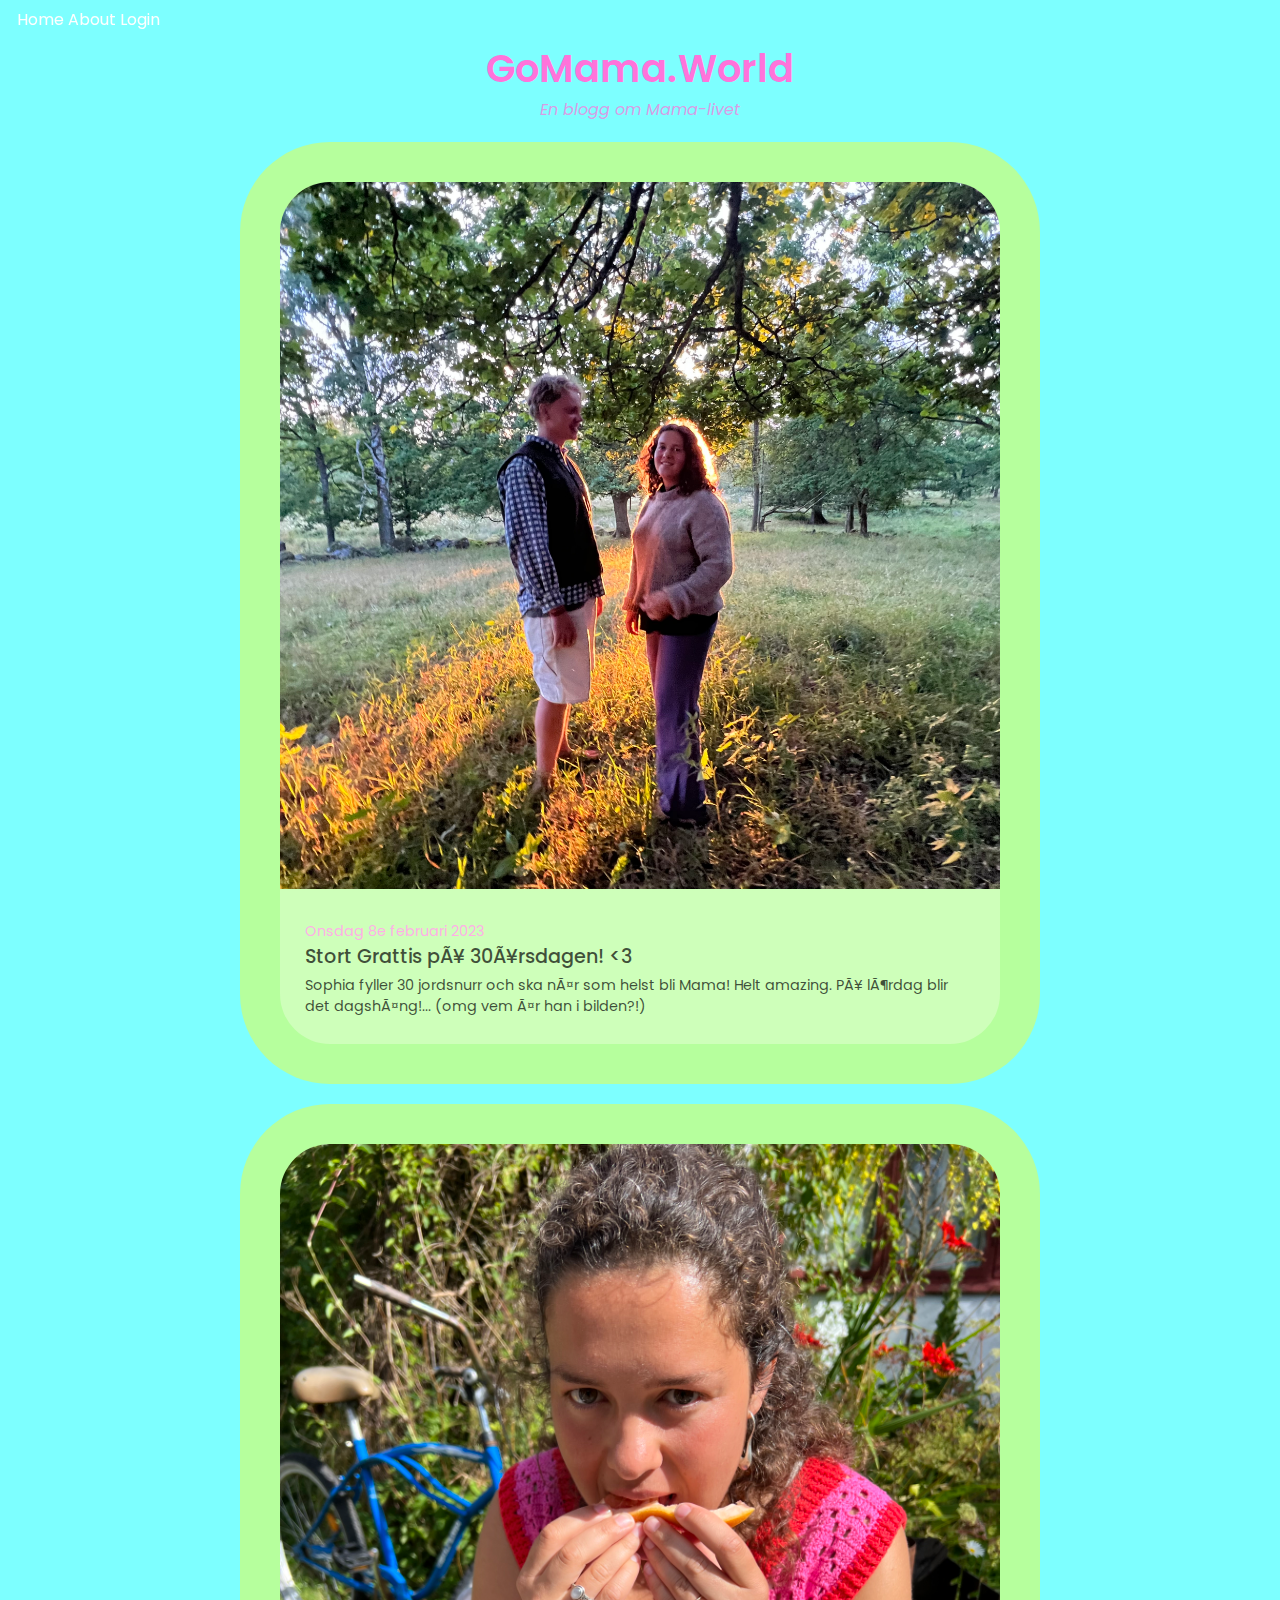
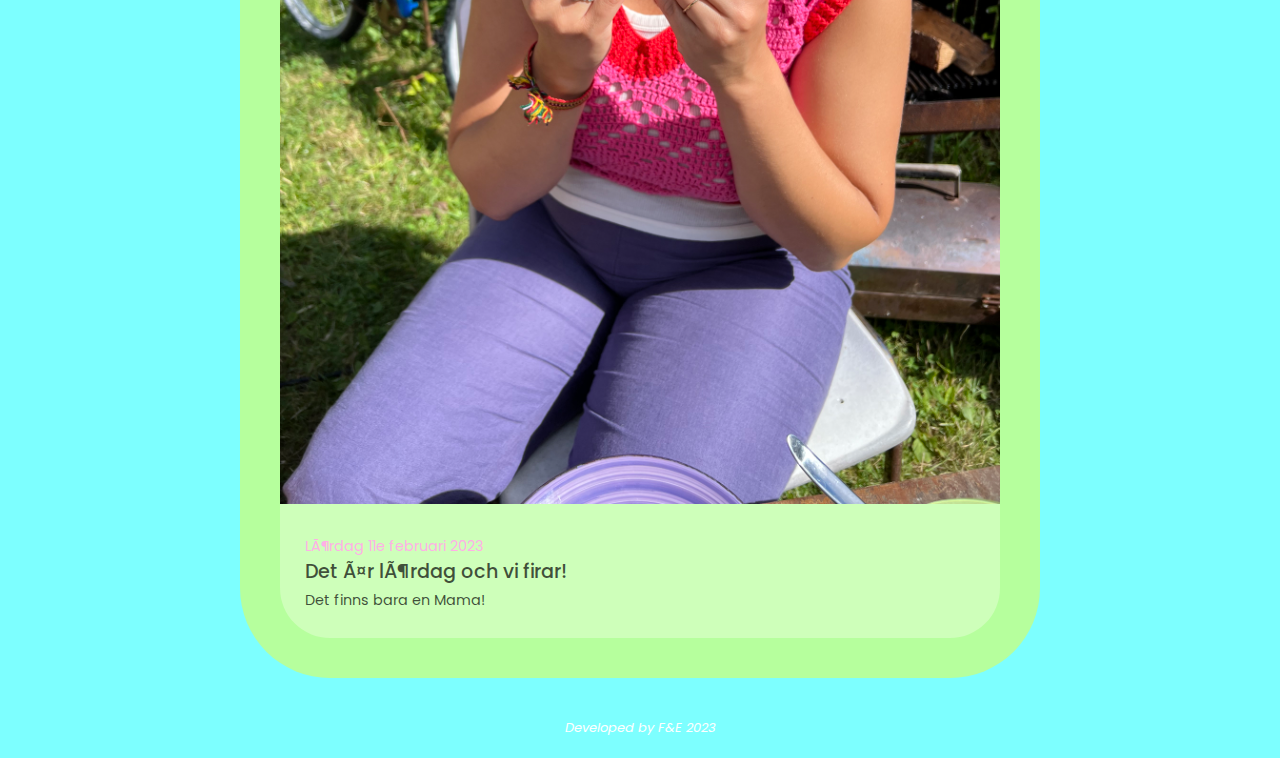
<file: index.html>
<!doctype html>
<html>

<head>
<meta charset="utg-8">
<meta name="viewport" content="width=device-width, initial-scale=1.0, maximum-scale=1.0, user-scalable=no">   

<!--title----------------->
<title>GoMama.World</title>

<!--stylesheet------------>
<link rel="stylesheet" href="css/style.css"/>

<!--fav-icon-------------->
<link rel="shortcut icon" href="images/gomama3.png"/>

<!--poppins--------------->

<link rel="preconnect" href="https://fonts.googleapis.com">
<link rel="preconnect" href="https://fonts.gstatic.com" crossorigin>
<link href="https://fonts.googleapis.com/css2?family=Poppins:wght@400;600&display=swap" rel="stylesheet">

</head>

<nav>
    <ul>
        <li><a href='index.html'>Home</a></li>
        <li><a href='about.html'>About</a></li>
        <li><a href='login.html'>Login</a></li>
    </ul> 
</nav>




<body>

<!--heading-------->
<div class="blog-heading">
    <h3>GoMama.World</h3>
    <span><em>En blogg om Mama-livet</em></span>
</div>
    <!--===Blog-section=====================-->

<div class="blog-container">
    <!--img---->
    <div class="blog-img">
        <img src="images/img1.jpg" alt="Blog">
    </div>
    <!--text----->
    <div class="blog-text">
        <span>Onsdag 8e februari 2023</span>
        <a href="#" class="blog-title">Stort Grattis på 30årsdagen! <3</a>
        <p>Sophia fyller 30 jordsnurr och ska när som helst bli Mama! Helt amazing. På lördag blir det dagshäng!...     (omg vem är han i bilden?!) </p>
    </div>
    
</div>

<div class="blog-container">
    <!--img---->
    <div class="blog-img">
        <img src="images/img3.jpg" alt="Blog">
    </div>
    <!--text----->
    <div class="blog-text">
        <span>Lördag 11e februari 2023</span>
        <a href="#" class="blog-title">Det är lördag och vi firar!</a>
        <p>Det finns bara en Mama!</p>
    </div>

</div>

</body>

<footer>
    <i>Developed by F&E 2023</i>
</footer>

</html>
</file>
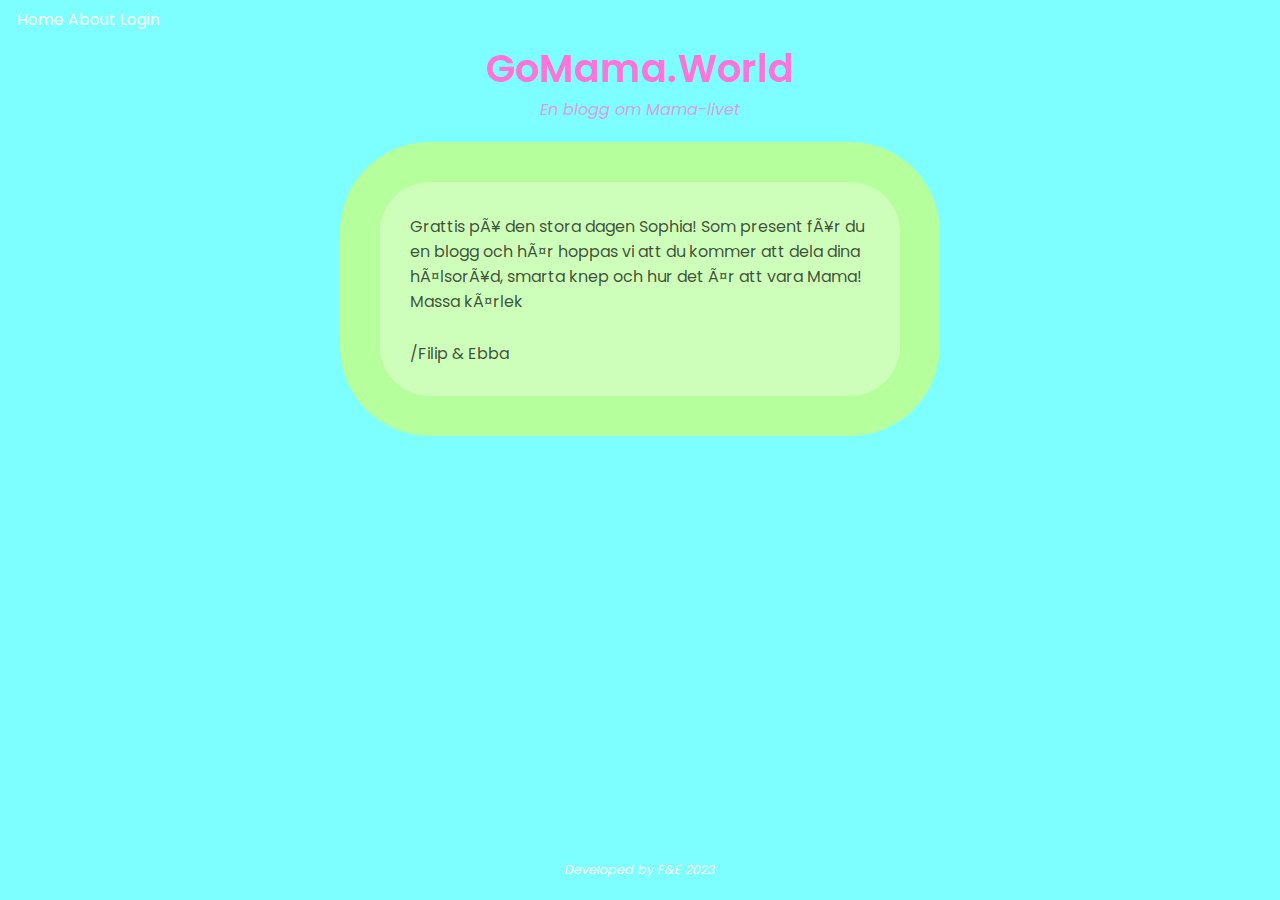
<file: about.html>
<!DOCTYPE html>
<html>
    <head>
        <meta charset="utg-8">
        <meta name="viewport" content="width=device-width, initial-scale=1.0, maximum-scale=1.0, user-scalable=no">   
        
        <!--title----------------->
        <title>GoMama.World</title>
        
        <!--stylesheet------------>
        <link rel="stylesheet" href="css/style.css"/>
        
        <!--fav-icon-------------->
        <link rel="shortcut icon" href="images/gomama3.png"/>
        
        <!--poppins--------------->
        
        <link rel="preconnect" href="https://fonts.googleapis.com">
        <link rel="preconnect" href="https://fonts.gstatic.com" crossorigin>
        <link href="https://fonts.googleapis.com/css2?family=Poppins:wght@400;600&display=swap" rel="stylesheet">
        
        </head>

<nav>
    <ul>
        <li><a href='index.html'>Home</a></li>
        <li><a href='about.html'>About</a></li>
        <li><a href='login.html'>Login</a></li>
    </ul> 
</nav>


<body>
    <div class="blog-heading">
        <h3>GoMama.World</h3>
        <span><em>En blogg om Mama-livet</em></span>
    </div>
    
    <div id="frm">
        <div class="about-text">
            <p>Grattis på den stora dagen Sophia! Som present får du en blogg och här hoppas vi att du kommer att dela dina hälsoråd, smarta knep och hur det är att vara Mama! Massa kärlek </p>  
            <br></b><p>/Filip & Ebba</p>    
        </div>
        
    </div>
</body>

<foot>
    <i>Developed by F&E 2023</i>
</foot>

</html>
</file>
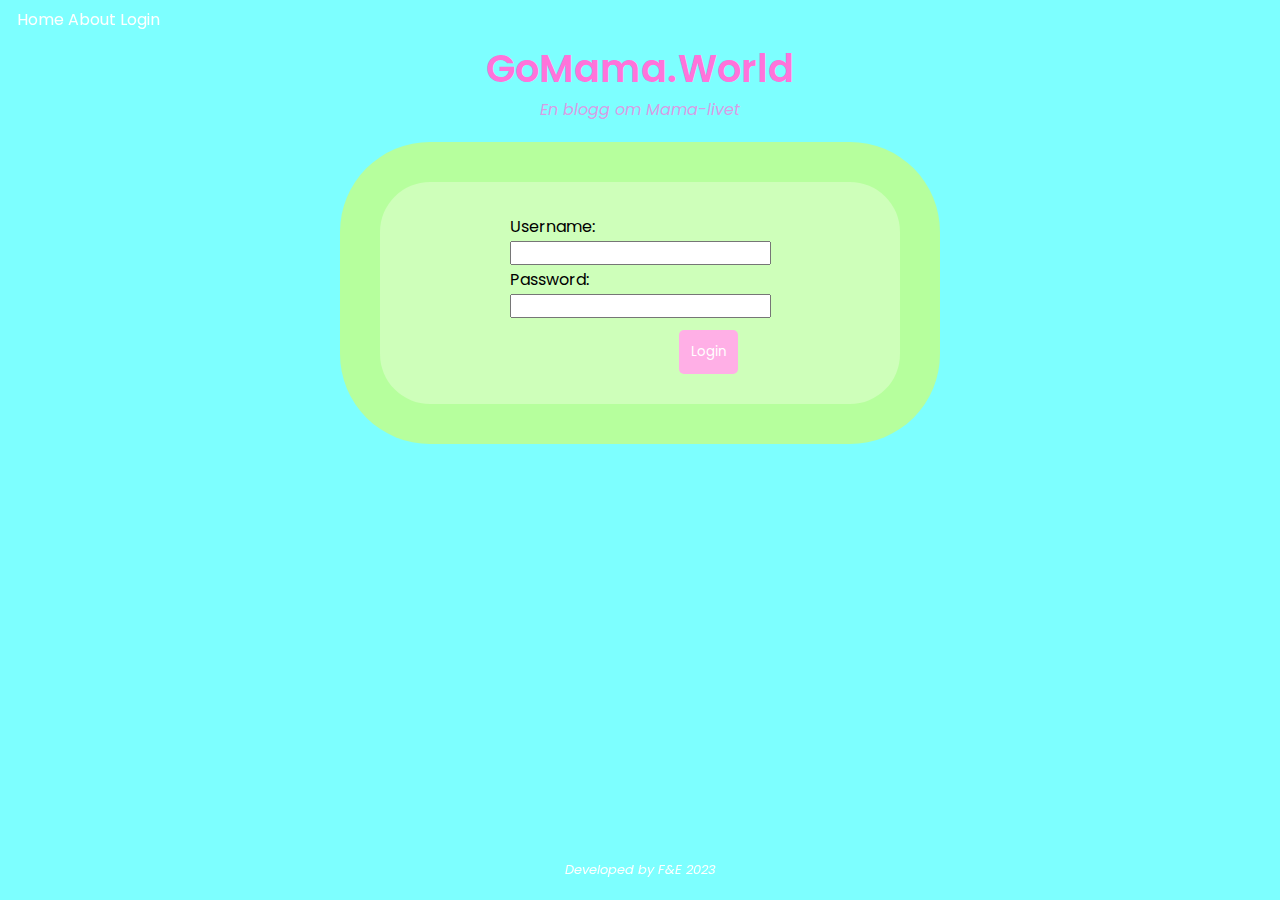
<file: login.html>
<!DOCTYPE html>
<html>
    <head>
        <meta charset="utg-8">
        <meta name="viewport" content="width=device-width, initial-scale=1.0, maximum-scale=1.0, user-scalable=no">   
        
        <!--title----------------->
        <title>GoMama.World</title>
        
        <!--stylesheet------------>
        <link rel="stylesheet" href="css/style.css"/>
        
        <!--fav-icon-------------->
        <link rel="shortcut icon" href="images/gomama3.png"/>
        
        <!--poppins--------------->
        
        <link rel="preconnect" href="https://fonts.googleapis.com">
        <link rel="preconnect" href="https://fonts.gstatic.com" crossorigin>
        <link href="https://fonts.googleapis.com/css2?family=Poppins:wght@400;600&display=swap" rel="stylesheet">
        
        </head>
<!--Navbar------------>
<nav>
    <ul>
        <li><a href='index.html'>Home</a></li>
        <li><a href='about.html'>About</a></li>
        <li><a href='login.html'>Login</a></li>
    </ul> 
</nav>

<!--heading-------->
<div class="blog-heading">
    <h3>GoMama.World</h3>
    <span><em>En blogg om Mama-livet</em></span>
</div>

<div id="frm">
    <form action ="login.html" method="POST">
        <p>
            <label>Username:</label><br>
            <input type="text" id="user" name="user"    />
        </p>
        <p>
            <label>Password:</label><br>
            <input type="password" id="pass" name="pass"    />
        </p>
        <p>
            <input type="submit" id="btn" value="Login"    />
        </p>
</div>

<foot>
    <i>Developed by F&E 2023</i>
</foot>

</html>
</file>
<file: css/style.css>
*{
    margin: 0;
    padding: 0;
    font-family: poppins;
    box-sizing: border-box;
}

a{
    text-decoration: none;
    color:  #ffffff;
}

i{
    text-decoration: none;
    color:  #ffffff;
    font-size: small;
}
p{
    padding-top: 2px;
}

ul{
    
}
ul li{
    list-style: none;
    display: inline-block;
    float: left;
    line-height: 40px;
}
ul li a{
    text-decoration: none;
    color:  #ffffff;
    padding: 0 2px;
}
ul li a:hover{
    color:   #ffafe6;
}

body{
    margin: 0px;
    padding: 0px;
    font-family: poppins;
    background-color: rgb(125, 255, 255);

}

nav{
    width: 100%;
    height: 40px;
    padding-left: 15px;
    position: fixed; 

}
.nav a:hover{
    color: #ff73da;
    transition: all ease 0.1s;
}
foot{
    font-size: small;
    width: 100%;
    padding: 20px; 
    text-align: center;
    position: fixed;
    bottom: 0;
}
footer{
    font-size: small;
    width: 100%;
    padding: 20px; 
    text-align: center;
    position: relative;
    bottom: 0;
}



/*--blog---------------------------------------*/

#blog{
    display: flex;
    justify-content: center;
    align-items: center;
    flex-direction: column;
    padding: 0 40px;
    border-bottom: 1px solid rgba(0,0,0,0.05);
}

.blog-heading{
    padding-top: 40px;
    display: flex;
    justify-content: center;
    align-items: center;
    flex-direction: column;
}
.blog-heading span{
    color: #ff73dab5;
}
.blog-heading h3{
    font-size: 2.4rem;
    color: #ff73da;
    font-weight: 600;
}

.blog-container{
    border: solid rgba(155, 255, 125, 0.459) 40px;
    border-radius: 90px;
    display: flex;
    max-width: 800px;
    /*justify-content: center;*/
    align-items: center;
    margin: 20px auto;
    flex-wrap: wrap; 
    background-color: rgb(206, 255, 186);
}
.blog-box{
    border-radius: 20px;
}
.blog-img{
    width: 100%;
    height: auto;   
}
.blog-img img{
    width:100%;
    height: 100%;
    object-fit: cover;
    object-position: center;
    border-top-right-radius: 50px;
    border-top-left-radius: 50px;
}


.blog-text{
    padding: 25px;
    display: flex;
    flex-direction: column;
       
}
.blog-text span{
    color: #ffafe6;
    font-size: 0.9rem; 
}
.blog-text .blog-title{
    font-size: 1.2rem;
    font-weight: 500;
    color: rgba(0, 0, 0, 0.7);
}
/*
.blog-text .blog-title:hover{
    color: #ff73da;
    transition: all ease 0.1s;
}
*/

.blog-text p{
    color: rgba(0, 0, 0, 0.7);
    font-size: 0.9rem;
    display: -webkit-box;
    -webkit-box-orient: vertical;
    margin: 2px 0px;
}
.blog-text a{
    color: rgba(0, 0, 0, 0.7);
    font-size: 0.9rem;
}
/*
.blog-text a:hover{
    color: #ff73da;
    transition: all ease 0.2s;
}
*/

.about-text{
    color:  rgba(0, 0, 0, 0.7);
    
}

 @media(max-width:1250px){
    .blog-box{
        width: 300px;
    }
 }
 @media(max-width:1100px){
    .blog-box{
        width:70%;
    }
 }
 @media(max width: 550px){
    .blog-box{
        margin: 20px 10px;
        width: 100%;

    }
    #blog{
        padding: 20px;
    }
 }
#frm{
    border: solid rgba(155, 255, 125, 0.459) 40px;
    border-radius: 90px;
    margin: 20px auto;
    background: rgb(206, 255, 186);
    padding: 30px;
    align-items: center;
    display: flex;
    max-width: 600px;
    justify-content: center;
    align-items: center;
    margin: 20px auto;
    flex-wrap: wrap; 


}

#btn{
    border: solid gray 0px;
    color:#fff;
    background: #ffafe6;
    padding: 12px;
    margin-top: 10px;
    margin-left: 65%;
    border-radius: 5px;

}
#:hover{
    background:  #ffafe6a6;
}

#about_frame{
    border: solid rgba(155, 255, 125, 0.459) 40px;
    width: 600px;
    height: flex;
    border-radius: 90px;
    margin: 20px auto;
    background: rgb(206, 255, 186);
    padding: 30px;
}
</file>
